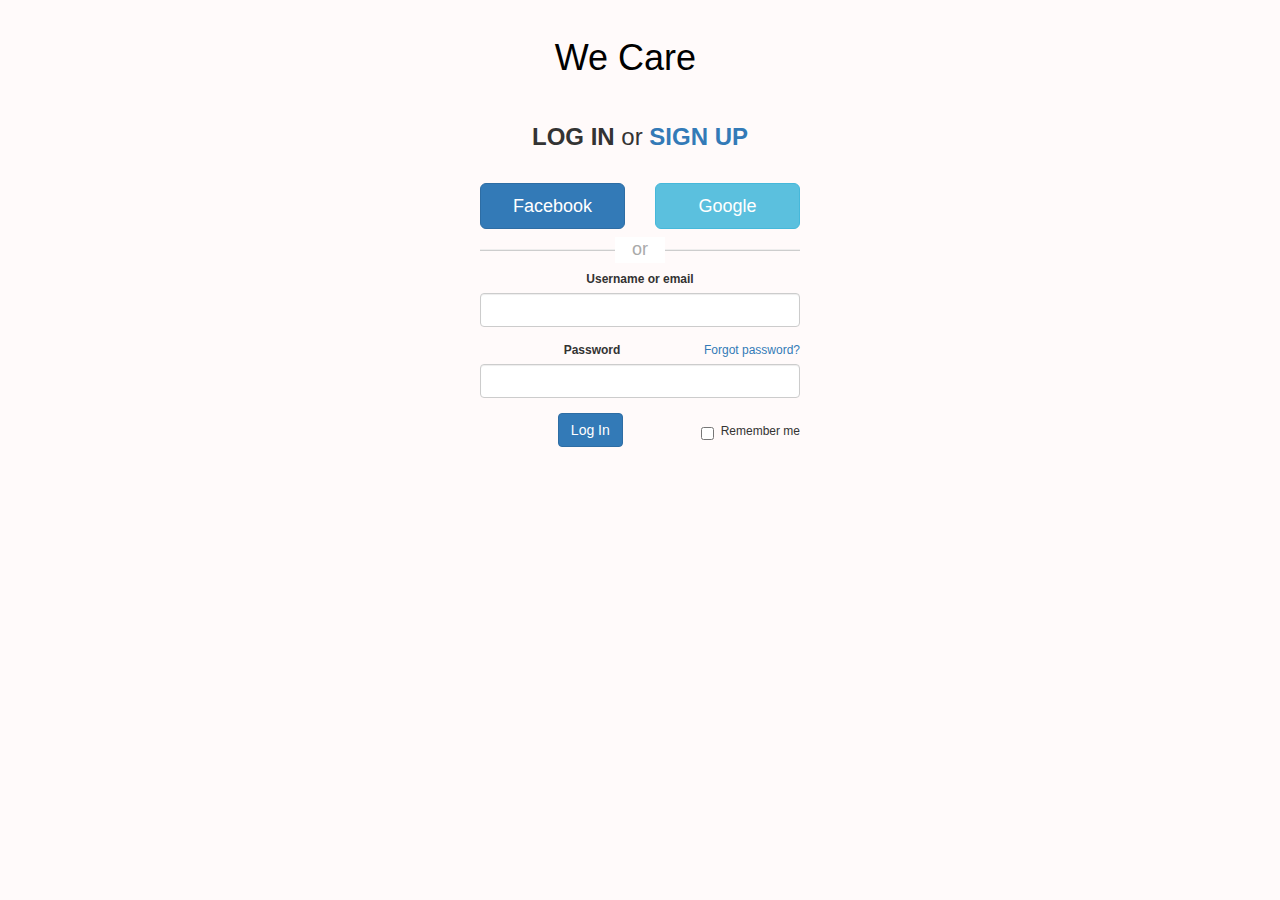
<file: index.html>
<!DOCTYPE html>
<html lang="en">
        <head>
            <meta charset="UTF-8" />
            <meta http-equiv="X-UA-Compatible" content="IE=edge" />
            <meta name="viewport" content="width=device-width, initial-scale=1.0" />
            <title>We Care Login</title>
            
            <link
            href="//netdna.bootstrapcdn.com/bootstrap/3.0.0/css/bootstrap.min.css"
            rel="stylesheet"
            id="bootstrap-css"
            />
            <link
            rel="stylesheet"
            href="https://pro.fontawesome.com/releases/v5.10.0/css/all.css"
            integrity="sha384-AYmEC3Yw5cVb3ZcuHtOA93w35dYTsvhLPVnYs9eStHfGJvOvKxVfELGroGkvsg+p"
            crossorigin="anonymous"
            />
            <link rel="icon" type="image/png" sizes="32x32" href="images/favicon-32x32.png">
            <script src="//netdna.bootstrapcdn.com/bootstrap/3.0.0/js/bootstrap.min.js"></script>
            <script src="//code.jquery.com/jquery-1.11.1.min.js"></script>
            
            <link rel="stylesheet" href="login.css" />
        </head>
        <body>
            <div class="container">
                <div class="row">
                    <div class="main" style="text-align: center;">
                        <h1 style="color:#000 ;padding: 1% 8% 1% 2%;">We Care&nbsp<i class="fas fa-hospital-user" style="color: #4682b4;"></i></h1>
                        <h3><strong> LOG IN </strong> or <a href="signup.html"><strong>SIGN UP</strong></a></h3>
                        <div class="row">
                            <div class="col-xs-6 col-sm-6 col-md-6">
                                <a href="#" class="btn btn-lg btn-primary btn-block">Facebook</a>
                            </div>
                            <div class="col-xs-6 col-sm-6 col-md-6">
                                <a href="#" class="btn btn-lg btn-info btn-block">Google</a>
                            </div>
                        </div>
                        <div class="login-or">
                            <hr class="hr-or" />
                            <span class="span-or">or</span>
                        </div>
                        
                        <form role="form" onsubmit="return false">
                            <div class="form-group">
                                <label for="inputUsernameEmail">Username or email</label>
                                <input type="text" class="form-control" id="inputUsernameEmail" />
                            </div>
                            <div class="form-group">
                                <a class="pull-right" href="#">Forgot password?</a>
                                <label for="inputPassword">Password</label>
                                <input type="password" class="form-control" id="inputPassword" />
                            </div>
                            <div class="checkbox pull-right">
                                <label>
                                    <input type="checkbox" />
                                    Remember me
                                </label>
                            </div>
                            <p class="out-display"></p>
                            <button type="submit" class="btn btn btn-primary button-submit">Log In</button>
                        </form>
                    </div>
                </div>
            </div>
        <script src="login.js"></script>
    </body>
    </html>
    <!-- <!DOCTYPE html>
    <html lang="en">
        <head>
            <meta charset="UTF-8" />
            <meta http-equiv="X-UA-Compatible" content="IE=edge" />
            <meta name="viewport" content="width=device-width, initial-scale=1.0" />
            <title>Document</title>
            
            <link
            href="//netdna.bootstrapcdn.com/bootstrap/3.0.0/css/bootstrap.min.css"
            rel="stylesheet"
            id="bootstrap-css"
            />
            
            <script src="//netdna.bootstrapcdn.com/bootstrap/3.0.0/js/bootstrap.min.js"></script>
            <script src="//code.jquery.com/jquery-1.11.1.min.js"></script>
            
            <link rel="stylesheet" href="login.css" />
        </head>
        <body>
            <div class="container">
                <div class="row">
                    <div class="main" style="text-align: center;">
                        <h1 style="color: ;">We Care&nbsp<i class="fas fa-hospital-user"></i></h1>
                        <h3>Please Log In, or <a href="signup.html">Sign Up</a></h3>
                        <div class="row">
                            <div class="col-xs-6 col-sm-6 col-md-6">
                                <a href="#" class="btn btn-lg btn-primary btn-block">Facebook</a>
                            </div>
                            <div class="col-xs-6 col-sm-6 col-md-6">
                                <a href="#" class="btn btn-lg btn-info btn-block">Google</a>
                            </div>
                        </div>
                        <div class="login-or">
                            <hr class="hr-or" />
                            <span class="span-or">or</span>
                        </div>
                        
                        <form role="form" onsubmit="return false">
                            <div class="form-group">
                                <label for="inputUsernameEmail">Username or email</label>
                                <input type="text" class="form-control" id="inputUsernameEmail" />
                            </div>
                            <div class="form-group">
                                <a class="pull-right" href="#">Forgot password?</a>
                                <label for="inputPassword">Password</label>
                                <input type="password" class="form-control" id="inputPassword" />
                            </div>
                            <div class="checkbox pull-right">
                                <label>
                                    <input type="checkbox" />
                                    Remember me
                                </label>
                            </div>
                            <p class="out-display"></p>
                            <button type="submit" class="btn btn btn-primary button-submit">Log In</button>
                        </form>
                    </div>
                </div>
            </div>
            <script src="login.js"></script>
        </body>
        </html> -->
</file>
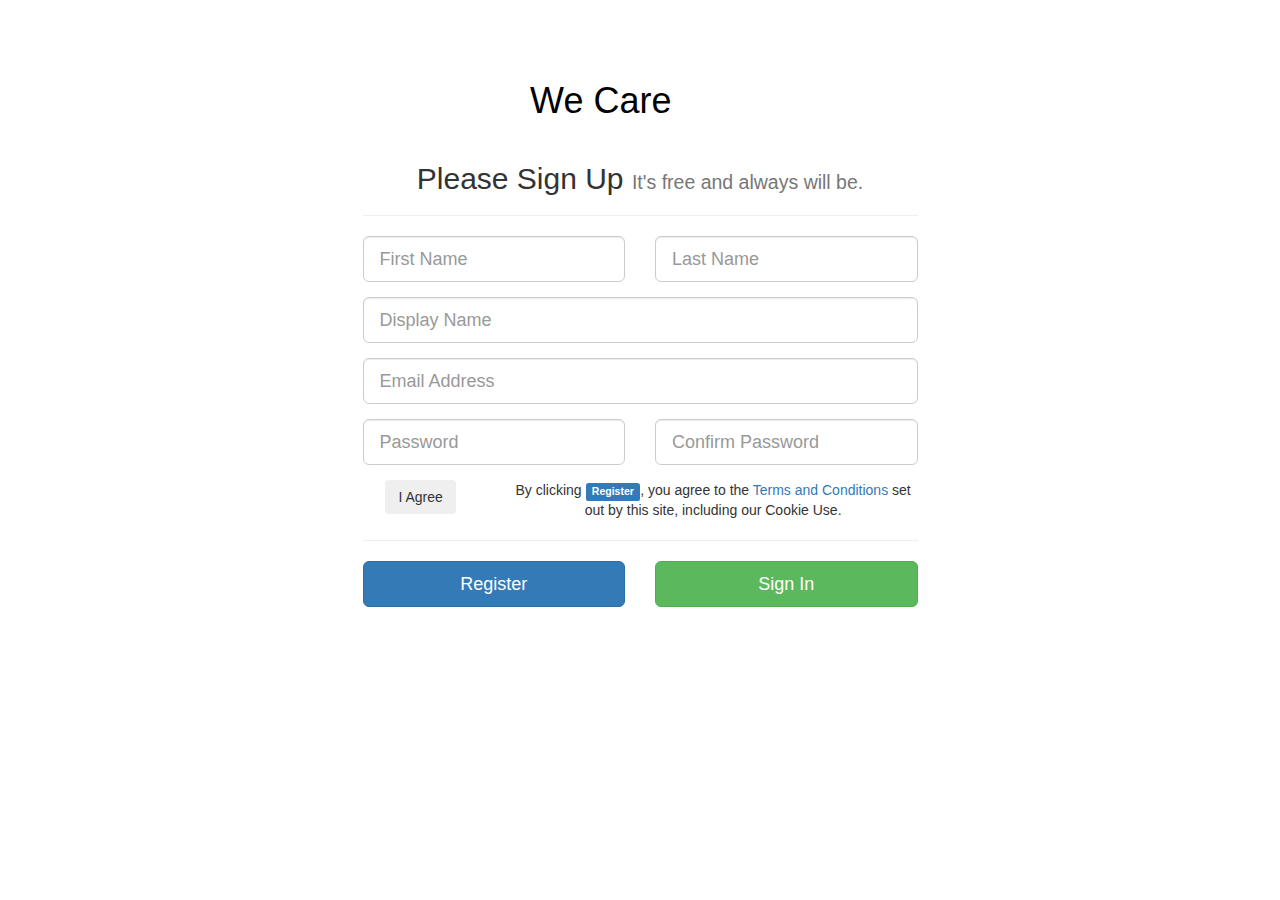
<file: signup.html>
<!DOCTYPE html>
<html lang="en">
  <head>
    <meta charset="UTF-8" />
    <meta http-equiv="X-UA-Compatible" content="IE=edge" />
    <meta name="viewport" content="width=device-width, initial-scale=1.0" />
    <title>We Care Signup</title>
    <link
      href="//netdna.bootstrapcdn.com/bootstrap/3.1.0/css/bootstrap.min.css"
      rel="stylesheet"
      id="bootstrap-css"
    />
    <link
      rel="stylesheet"
      href="https://pro.fontawesome.com/releases/v5.10.0/css/all.css"
      integrity="sha384-AYmEC3Yw5cVb3ZcuHtOA93w35dYTsvhLPVnYs9eStHfGJvOvKxVfELGroGkvsg+p"
      crossorigin="anonymous"
    />
    <link rel="icon" type="image/png" sizes="32x32" href="images/favicon-32x32.png">
    <script src="//netdna.bootstrapcdn.com/bootstrap/3.1.0/js/bootstrap.min.js"></script>
    <script src="//code.jquery.com/jquery-1.11.1.min.js"></script>
    <!------ Include the above in your HEAD tag ---------->

    <link rel="stylesheet" href="signup.css" />
  </head>
  <body>
    <div class="container" style="text-align: center;">
      <h1 style="color: #000; padding: 1% 8% 1% 2%">
        We Care&nbsp<i class="fas fa-hospital-user" style="color: #4682b4"></i>
      </h1>
      <div class="row">
        <div
          class="col-xs-12 col-sm-8 col-md-6 col-sm-offset-2 col-md-offset-3"
        >
          <form role="form">
            <h2>Please Sign Up <small>It's free and always will be.</small></h2>
            <hr class="colorgraph" />
            <div class="row">
              <div class="col-xs-12 col-sm-6 col-md-6">
                <div class="form-group">
                  <input
                    type="text"
                    name="first_name"
                    id="first_name"
                    class="form-control input-lg"
                    placeholder="First Name"
                    tabindex="1"
                  />
                </div>
              </div>
              <div class="col-xs-12 col-sm-6 col-md-6">
                <div class="form-group">
                  <input
                    type="text"
                    name="last_name"
                    id="last_name"
                    class="form-control input-lg"
                    placeholder="Last Name"
                    tabindex="2"
                  />
                </div>
              </div>
            </div>
            <div class="form-group">
              <input
                type="text"
                name="display_name"
                id="display_name"
                class="form-control input-lg"
                placeholder="Display Name"
                tabindex="3"
              />
            </div>
            <div class="form-group">
              <input
                type="email"
                name="email"
                id="email"
                class="form-control input-lg"
                placeholder="Email Address"
                tabindex="4"
              />
            </div>
            <div class="row">
              <div class="col-xs-12 col-sm-6 col-md-6">
                <div class="form-group">
                  <input
                    type="password"
                    name="password"
                    id="password"
                    class="form-control input-lg"
                    placeholder="Password"
                    tabindex="5"
                  />
                </div>
              </div>
              <div class="col-xs-12 col-sm-6 col-md-6">
                <div class="form-group">
                  <input
                    type="password"
                    name="password_confirmation"
                    id="password_confirmation"
                    class="form-control input-lg"
                    placeholder="Confirm Password"
                    tabindex="6"
                  />
                </div>
              </div>
            </div>
            <div class="row">
              <div class="col-xs-4 col-sm-3 col-md-3">
                <span class="button-checkbox">
                  <button
                    type="button"
                    class="btn"
                    data-color="info"
                    tabindex="7"
                  >
                    I Agree
                  </button>
                  <input
                    type="checkbox"
                    name="t_and_c"
                    id="t_and_c"
                    class="hidden"
                    value="1"
                  />
                </span>
              </div>
              <div class="col-xs-8 col-sm-9 col-md-9">
                By clicking
                <strong class="label label-primary">Register</strong>, you agree
                to the
                <a href="#" data-toggle="modal" data-target="#t_and_c_m"
                  >Terms and Conditions</a
                >
                set out by this site, including our Cookie Use.
              </div>
            </div>

            <hr class="colorgraph" />
            <div class="row">
              <div class="col-xs-12 col-md-6">
                <input
                  type="submit"
                  value="Register"
                  class="btn btn-primary btn-block btn-lg"
                  tabindex="7"
                />
              </div>
              <div class="col-xs-12 col-md-6">
                <a href="index.html" class="btn btn-success btn-block btn-lg"
                  >Sign In</a
                >
              </div>
            </div>
          </form>
        </div>
      </div>
      <!-- Modal -->
      <div
        class="modal fade"
        id="t_and_c_m"
        tabindex="-1"
        role="dialog"
        aria-labelledby="myModalLabel"
        aria-hidden="true"
      >
        <div class="modal-dialog modal-lg">
          <div class="modal-content">
            <div class="modal-header">
              <button
                type="button"
                class="close"
                data-dismiss="modal"
                aria-hidden="true"
              >
                ×
              </button>
              <h4 class="modal-title" id="myModalLabel">Terms & Conditions</h4>
            </div>
            <div class="modal-body">
              <p>
                Lorem ipsum dolor sit amet, consectetur adipisicing elit.
                Similique, itaque, modi, aliquam nostrum at sapiente
                consequuntur natus odio reiciendis perferendis rem nisi tempore
                possimus ipsa porro delectus quidem dolorem ad.
              </p>
              <p>
                Lorem ipsum dolor sit amet, consectetur adipisicing elit.
                Similique, itaque, modi, aliquam nostrum at sapiente
                consequuntur natus odio reiciendis perferendis rem nisi tempore
                possimus ipsa porro delectus quidem dolorem ad.
              </p>
              <p>
                Lorem ipsum dolor sit amet, consectetur adipisicing elit.
                Similique, itaque, modi, aliquam nostrum at sapiente
                consequuntur natus odio reiciendis perferendis rem nisi tempore
                possimus ipsa porro delectus quidem dolorem ad.
              </p>
              <p>
                Lorem ipsum dolor sit amet, consectetur adipisicing elit.
                Similique, itaque, modi, aliquam nostrum at sapiente
                consequuntur natus odio reiciendis perferendis rem nisi tempore
                possimus ipsa porro delectus quidem dolorem ad.
              </p>
              <p>
                Lorem ipsum dolor sit amet, consectetur adipisicing elit.
                Similique, itaque, modi, aliquam nostrum at sapiente
                consequuntur natus odio reiciendis perferendis rem nisi tempore
                possimus ipsa porro delectus quidem dolorem ad.
              </p>
              <p>
                Lorem ipsum dolor sit amet, consectetur adipisicing elit.
                Similique, itaque, modi, aliquam nostrum at sapiente
                consequuntur natus odio reiciendis perferendis rem nisi tempore
                possimus ipsa porro delectus quidem dolorem ad.
              </p>
              <p>
                Lorem ipsum dolor sit amet, consectetur adipisicing elit.
                Similique, itaque, modi, aliquam nostrum at sapiente
                consequuntur natus odio reiciendis perferendis rem nisi tempore
                possimus ipsa porro delectus quidem dolorem ad.
              </p>
            </div>
            <div class="modal-footer">
              <button
                type="button"
                class="btn btn-primary"
                data-dismiss="modal"
              >
                I Agree
              </button>
            </div>
          </div>
          <!-- /.modal-content -->
        </div>
        <!-- /.modal-dialog -->
      </div>
      <!-- /.modal -->
    </div>
  </body>
</html>
</file>
<file: login.css>
body {
  padding-top: 15px;
  font-size: 12px;
  background-color:snow;
  
}
.main {
  max-width: 320px;
  margin: 0 auto;
}
.login-or {
  position: relative;
  font-size: 18px;
  color: #aaa;
  margin-top: 10px;
          margin-bottom: 10px;
  padding-top: 10px;
  padding-bottom: 10px;
}
.span-or {
  display: block;
  position: absolute;
  left: 50%;
  top: -2px;
  margin-left: -25px;
  background-color: #fff;
  width: 50px;
  text-align: center;
}
.hr-or {
  background-color: #cdcdcd;
  height: 1px;
  margin-top: 0px !important;
  margin-bottom: 0px !important;
}
h3 {
  text-align: center;
  line-height: 300%;
}
.out-display{
  color: red;
  font-size: 1.3rem;
  font-weight: bold;
}
</file>
<file: signup.css>
.container{
    margin-top: 5rem !important;
}
</file>
